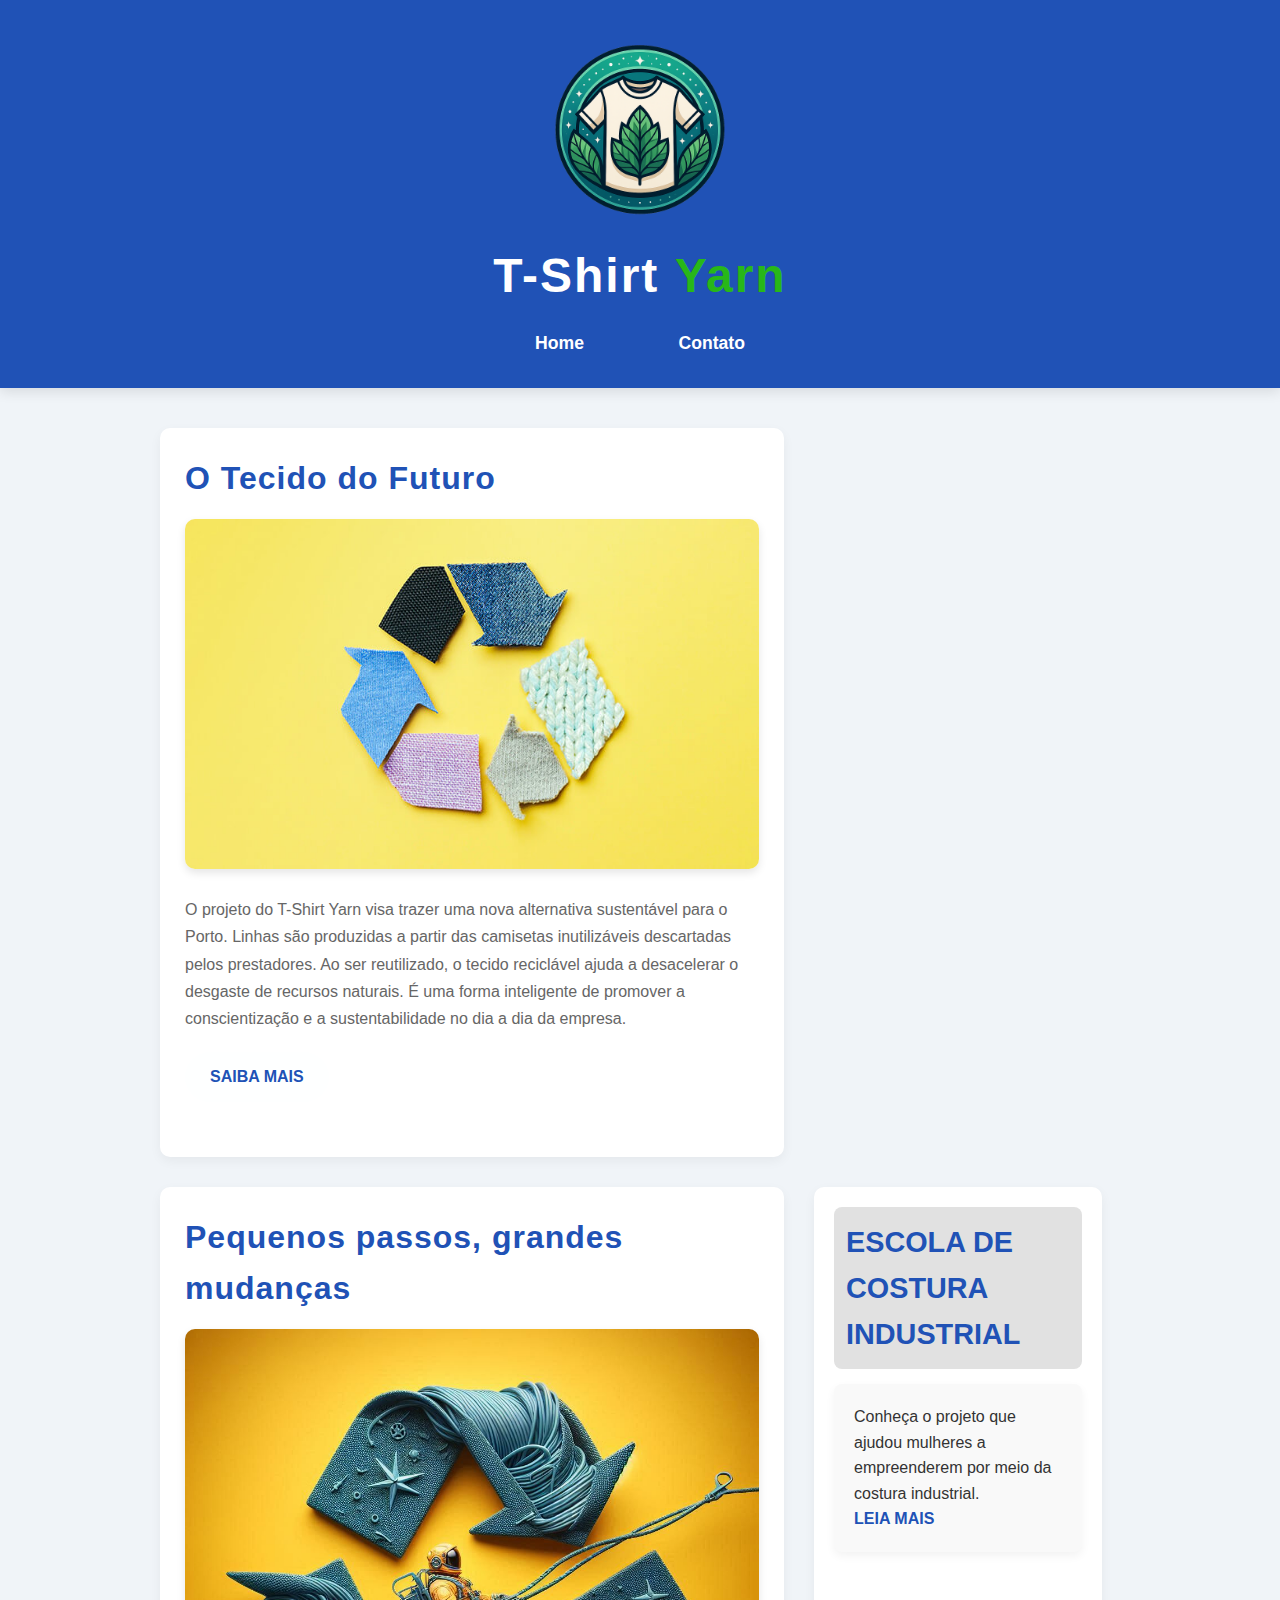
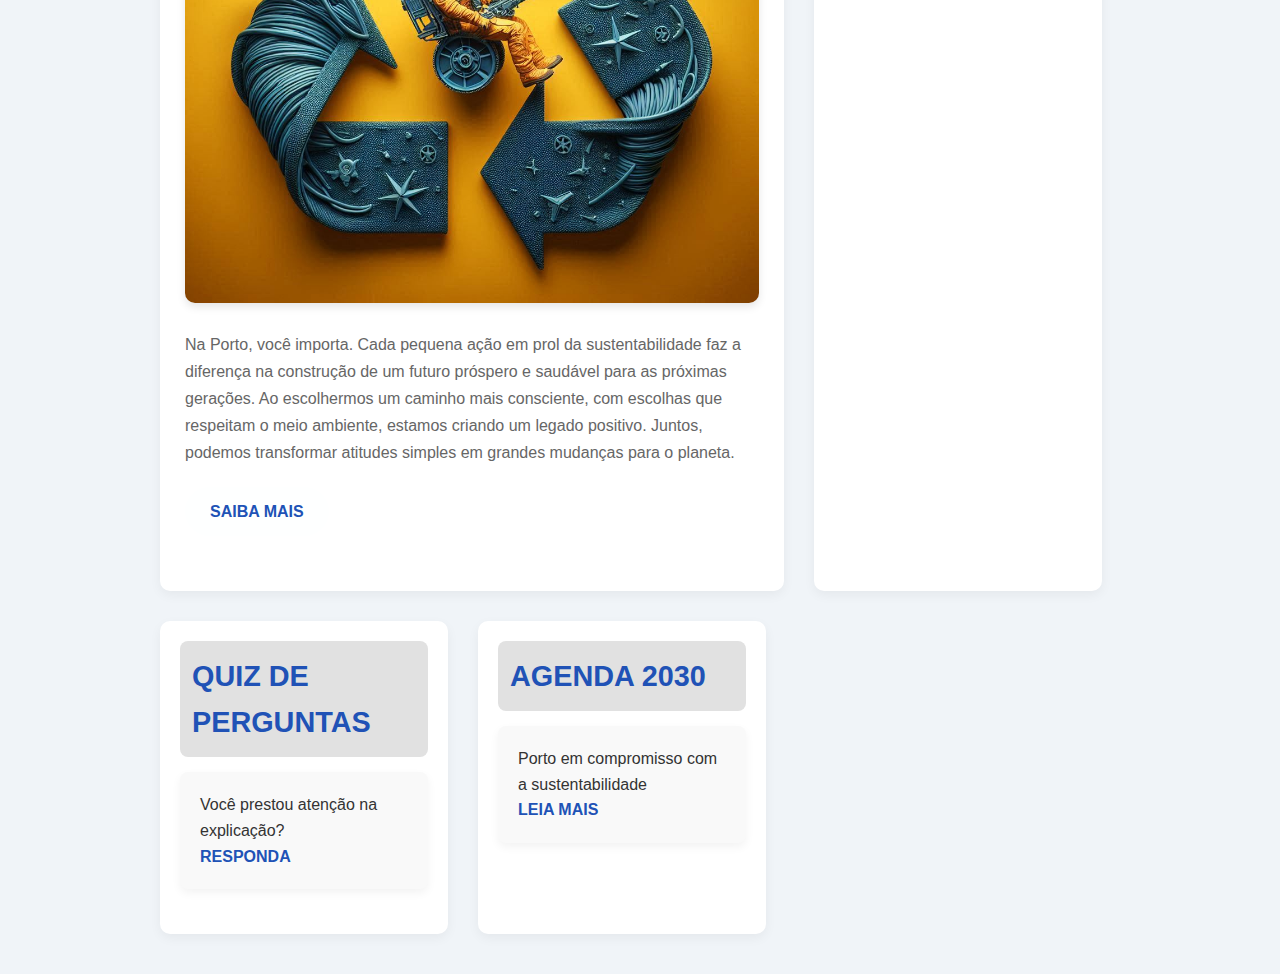
<file: index.html>
<!DOCTYPE html>
<html lang="en">
<head>
    <meta charset="UTF-8">
    <meta name="viewport" content="width=device-width, initial-scale=1.0">
    <title>Projeto T-Shirt Yarn</title>
    <link rel="stylesheet" type="text/css" href="style.css">
</head>
<body>
    <div id="area-cabeçalho">
        <div id="area-logo">
            <img src="imagens/logo-principal.png" width="200">
            <h1>T-Shirt <b class="branco">Yarn</b></h1>
        </div>
        <div id="area-menu">
            <a href="index.html">Home</a>
            <a href="contato.html">Contato</a>
        </div>
    </div>

    <div id="area-principal">
        <!-- Abertura Postagens -->
        <div id="area-postagens">
            <div class="postagens">
                <h2>O Tecido do Futuro</h2>
                <img src="imagens/reciclagem.jpg" alt="Imagem de reciclagem">
                <p>O projeto do T-Shirt Yarn visa trazer uma nova alternativa sustentável para o Porto. Linhas são produzidas a partir das camisetas inutilizáveis descartadas pelos prestadores. Ao ser reutilizado, o tecido reciclável ajuda a desacelerar o desgaste de recursos naturais. É uma forma inteligente de promover a conscientização e a sustentabilidade no dia a dia da empresa.
                </p>
                <a href="tshirtvisto.docx.html">Saiba Mais</a>
            </div>
        </div>
        <!-- Fechamento Postagens -->

        <!-- Abertura Postagens -->
        <div id="area-postagens">
            <div class="postagens">
                <h2> Pequenos passos, grandes mudanças</h2>
                <img src="imagens/futuro-reciclagem.jpeg" alt="Imagem de reciclagem">
                <p>Na Porto, você importa. Cada pequena ação em prol da sustentabilidade faz a diferença na construção de um futuro próspero e saudável para as próximas gerações. Ao escolhermos um caminho mais consciente, com escolhas que respeitam o meio ambiente, estamos criando um legado positivo. Juntos, podemos transformar atitudes simples em grandes mudanças para o planeta.</p>
                <a href="https://www.portoseguro.com.br/sustentabilidade">Saiba Mais</a>
            </div>
        </div>
        <!-- Fechamento Postagens -->

        <div id="area-lateral">
            <div class="conteudo-lateral">
                <h3>Escola de Costura Industrial</h3>
                <div class="postagem-lateral">
                    <p>Conheça o projeto que ajudou 
                        mulheres a empreenderem por 
                        meio da costura industrial.
                    </p>
                    <a href="https://www.institutoportoseguro.com.br/escola-de-costura-industrial">Leia mais</a>
                </div>
            </div>
        </div>

        <div id="area-lateral">
            <div class="conteudo-lateral">
                <h3>Quiz de perguntas</h3>
                <div class="postagem-lateral" style="border-bottom: none;">
                    <p>Você prestou atenção na explicação?</p>
                    <a href="https://forms.gle/AgYu34BD3CjVJZ2n7">Responda</a>
                </div>
            </div>
        </div>

        <div id="area-lateral">
            <div class="conteudo-lateral">
                <h3>Agenda 2030</h3>
                <div class="postagem-lateral">
                    <p>Porto em compromisso com a sustentabilidade</p>
                    <a href="https://blog.portoseguro.com.br/porto-assina-pacto-global-da-onu-de-desenvolvimento-sustentavel">Leia mais</a>
                </div>
            </div>
        </div>
    </div>
</body>
</html>
</file>
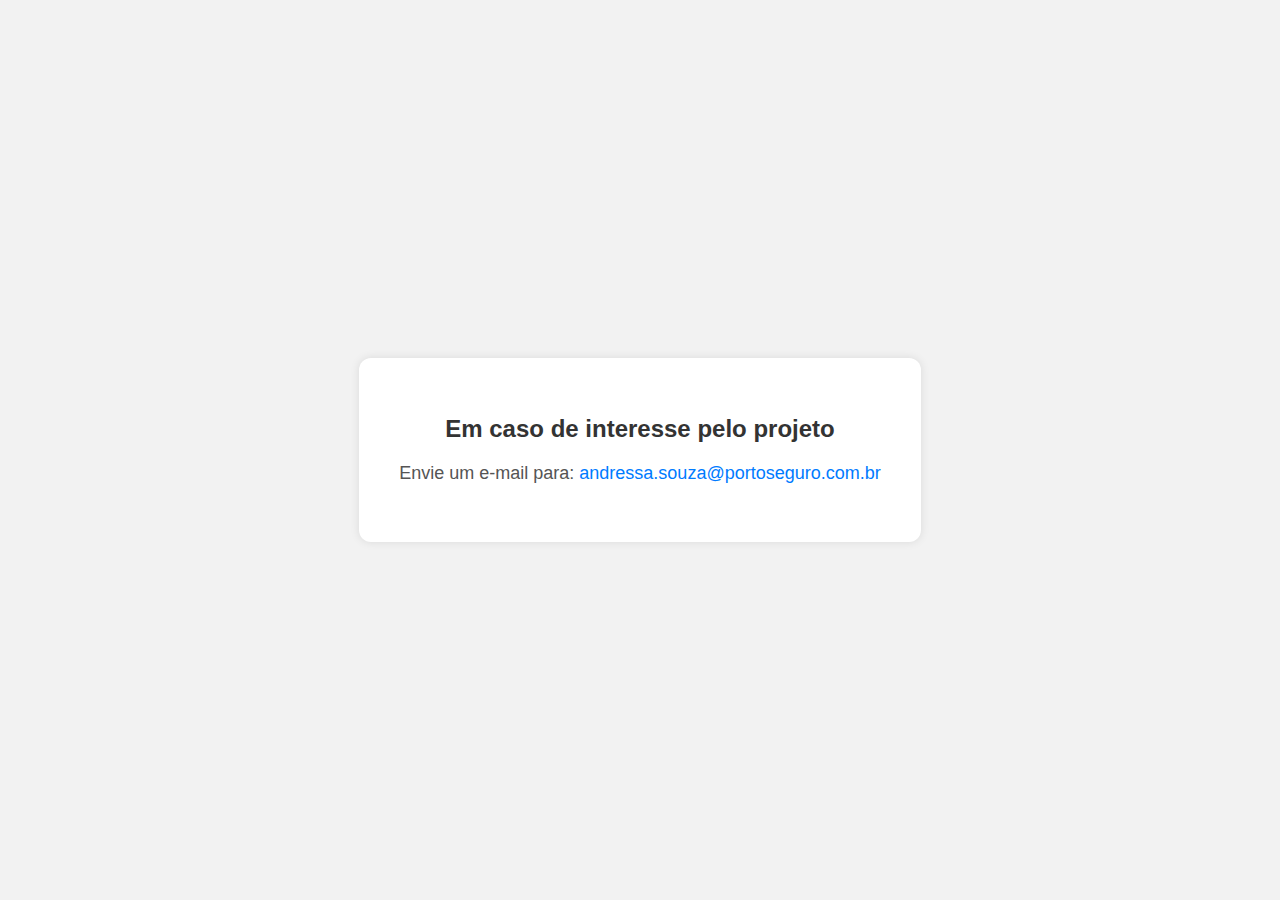
<file: contato.html>
<!DOCTYPE html>
<html lang="pt-BR">
<head>
  <meta charset="UTF-8">
  <title>Contato</title>
  <style>
    body {
      font-family: Arial, sans-serif;
      background-color: #f2f2f2;
      display: flex;
      justify-content: center;
      align-items: center;
      height: 100vh;
      margin: 0;
    }

    .contato-container {
      background-color: #fff;
      padding: 40px;
      border-radius: 12px;
      box-shadow: 0 0 10px rgba(0, 0, 0, 0.1);
      text-align: center;
    }

    .contato-container h1 {
      margin-bottom: 20px;
      font-size: 24px;
      color: #333;
    }

    .contato-container p {
      font-size: 18px;
      color: #555;
    }

    .email-link {
      color: #007BFF;
      text-decoration: none;
    }

    .email-link:hover {
      text-decoration: underline;
    }
  </style>
</head>
<body>
  <div class="contato-container">
    <h1>Em caso de interesse pelo projeto</h1>
    <p>Envie um e-mail para: <a class="email-link" href="andressa.souza@portoseguro.com.br">andressa.souza@portoseguro.com.br</a></p>
  </div>
</body>
</html>
</file>
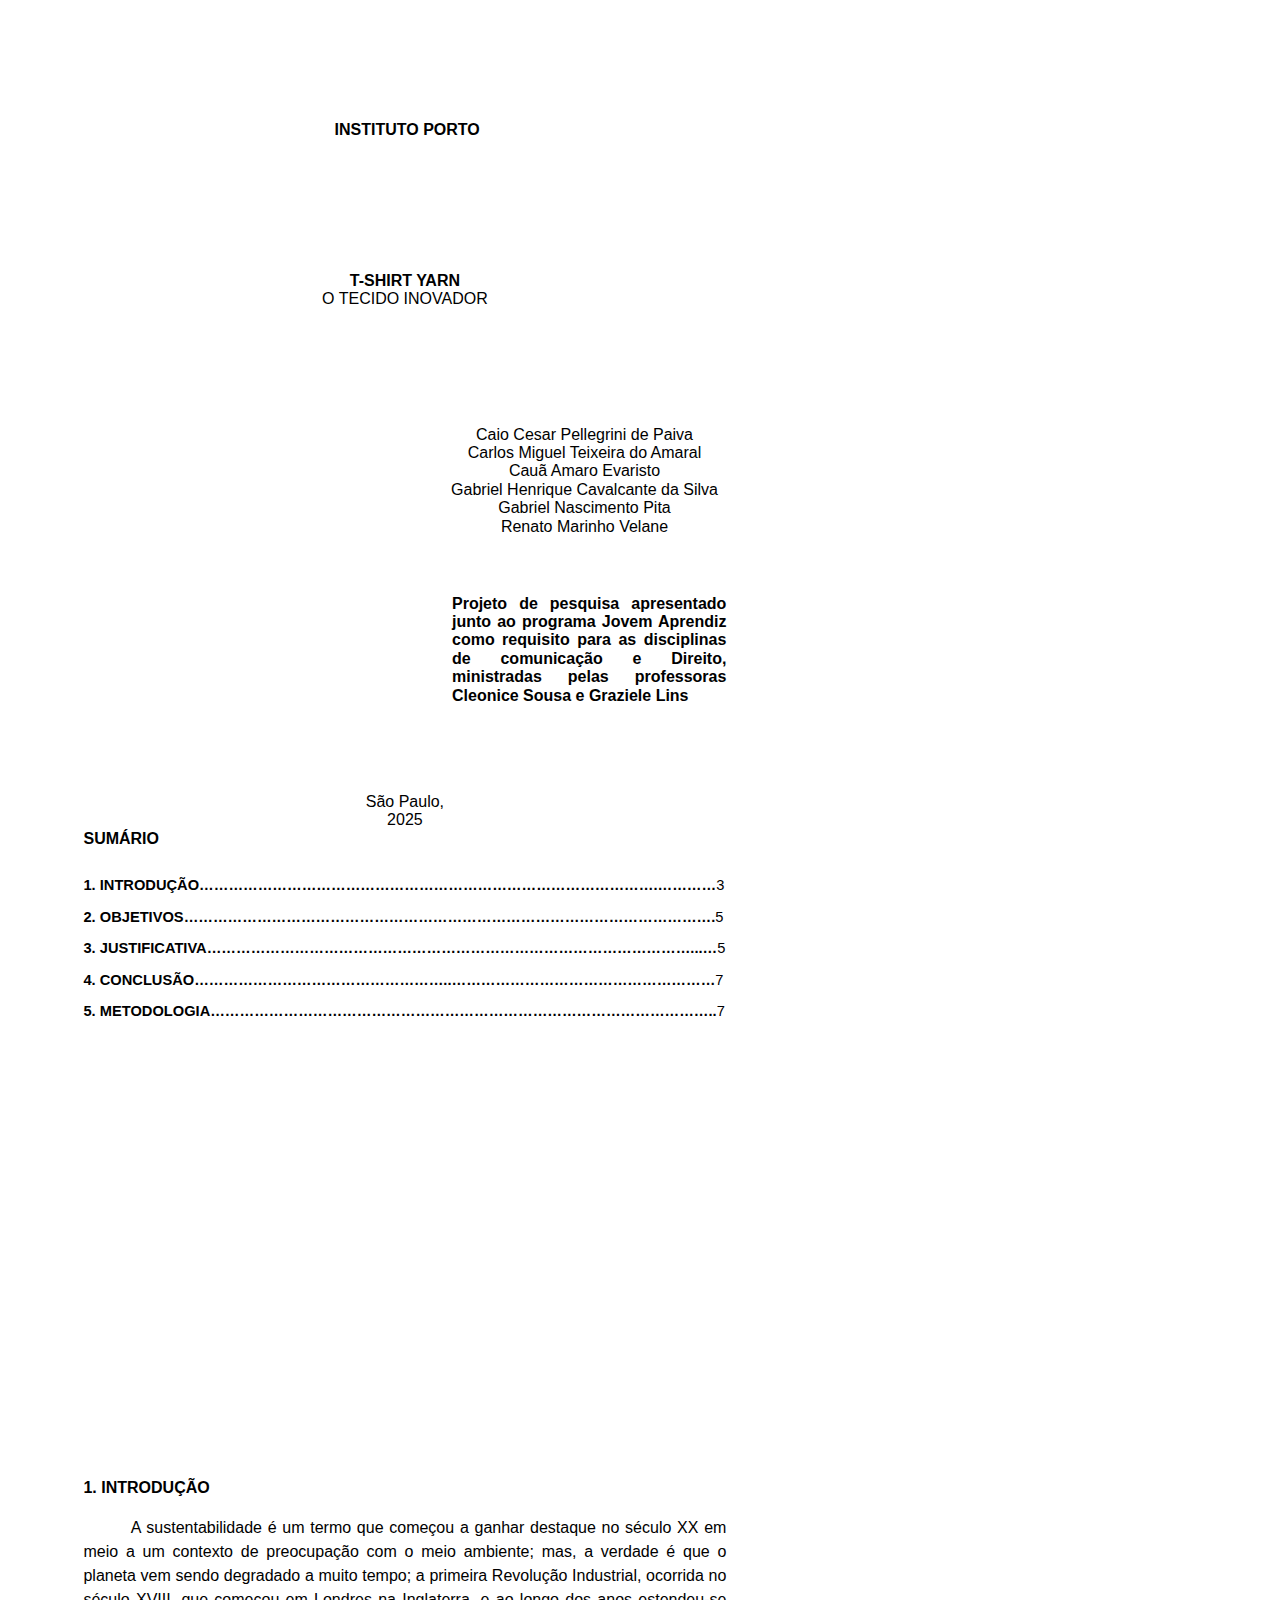
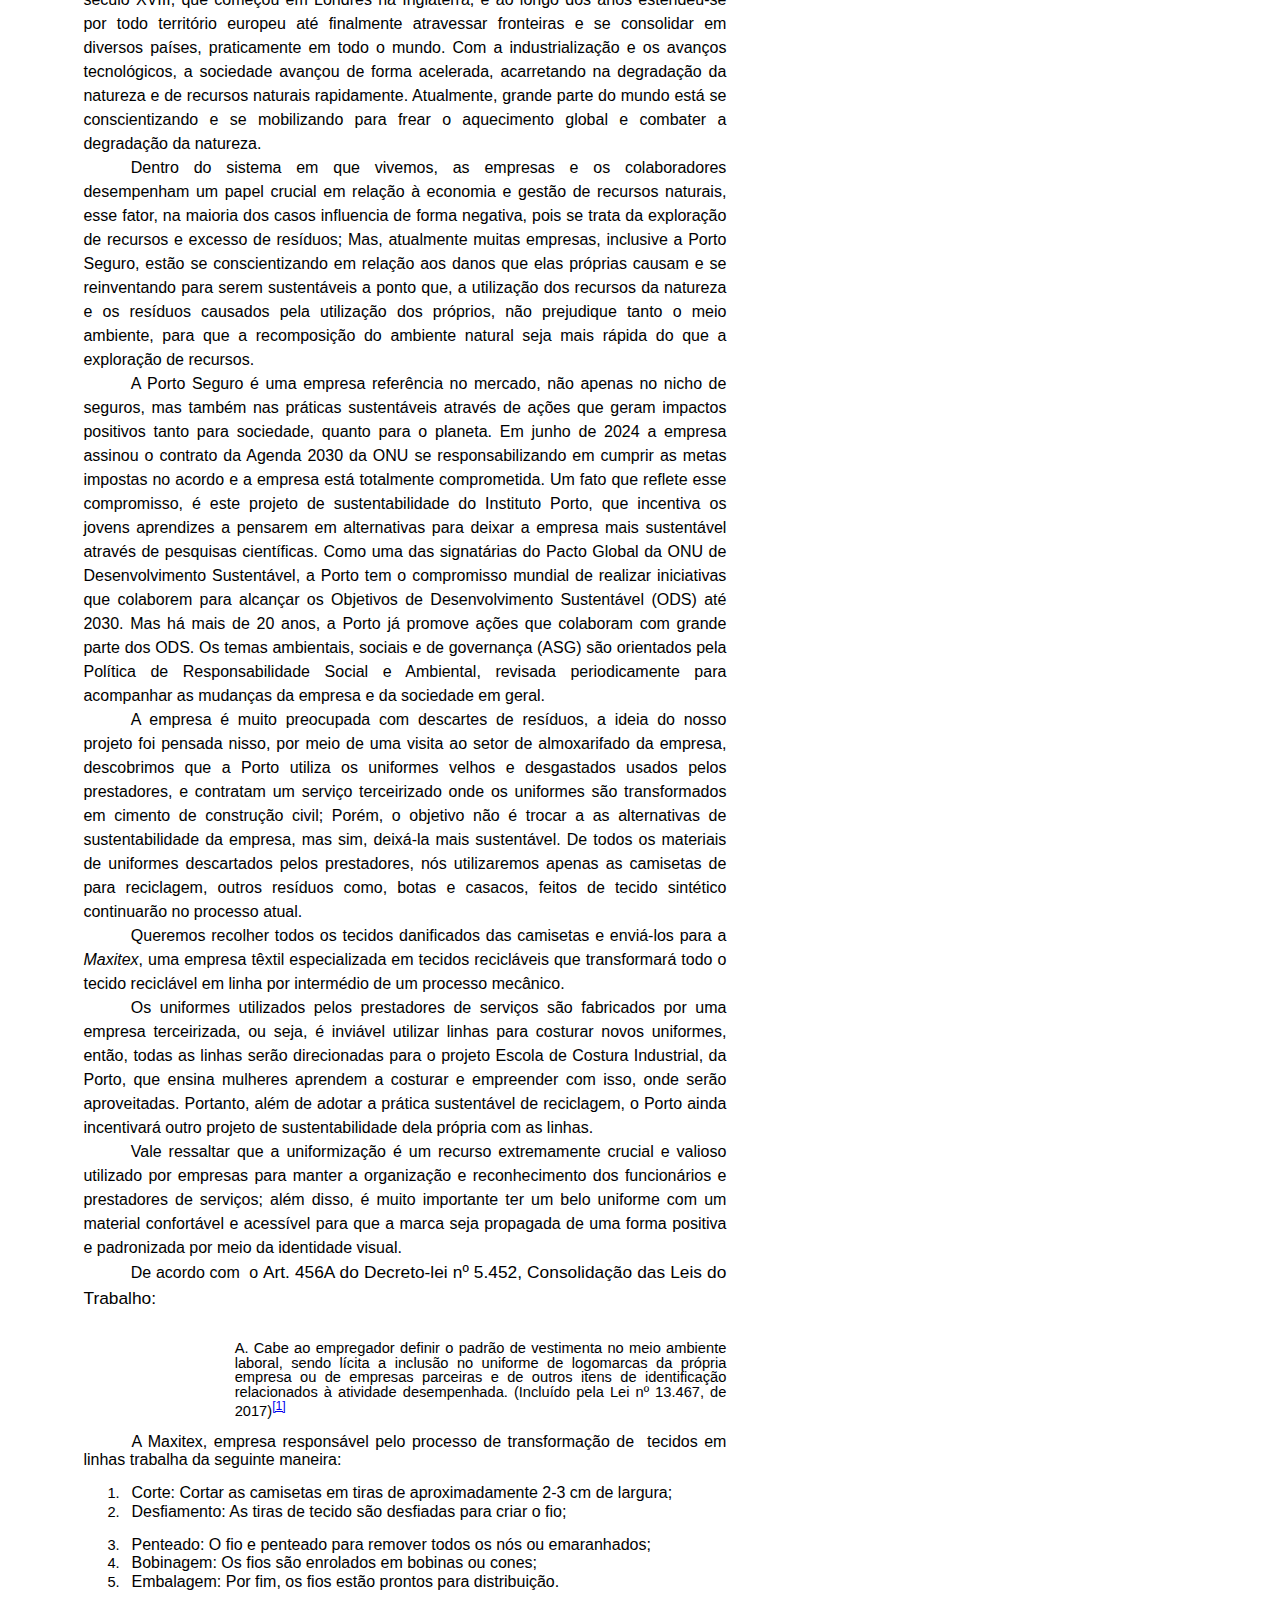
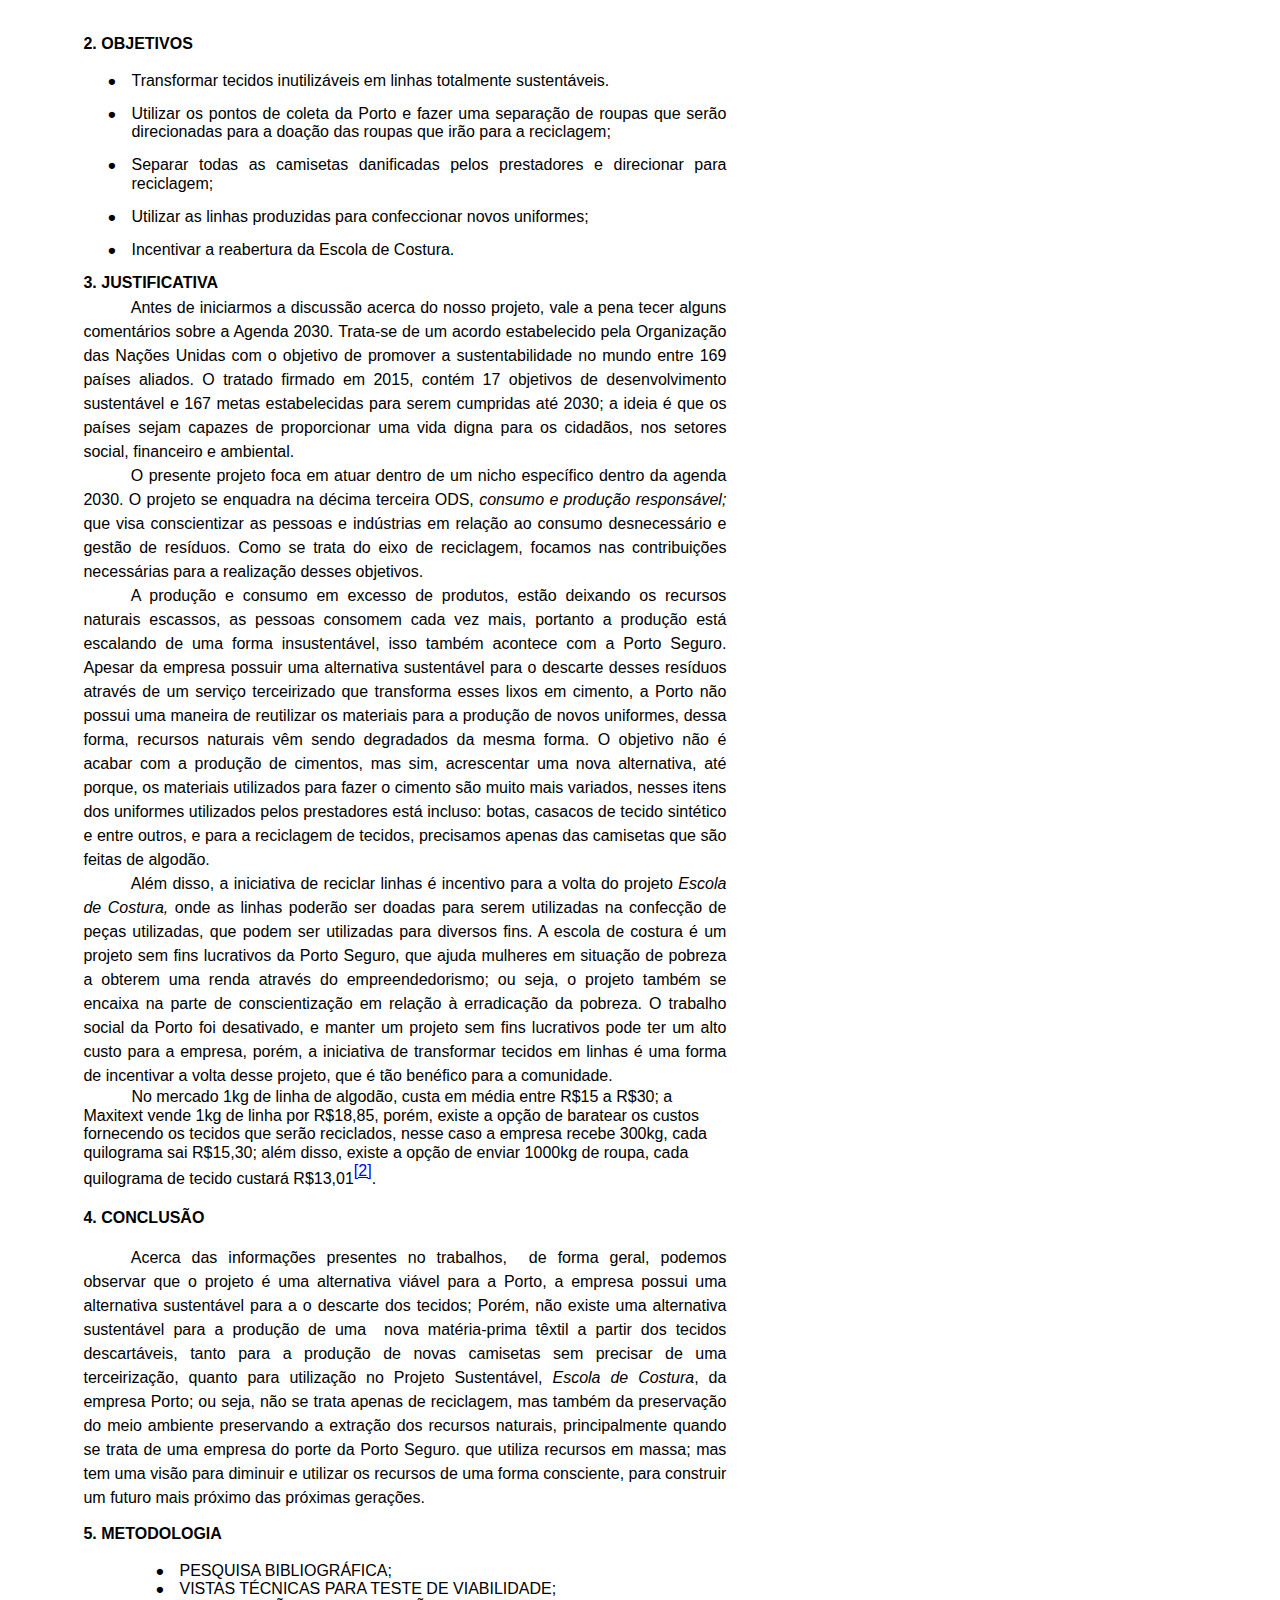
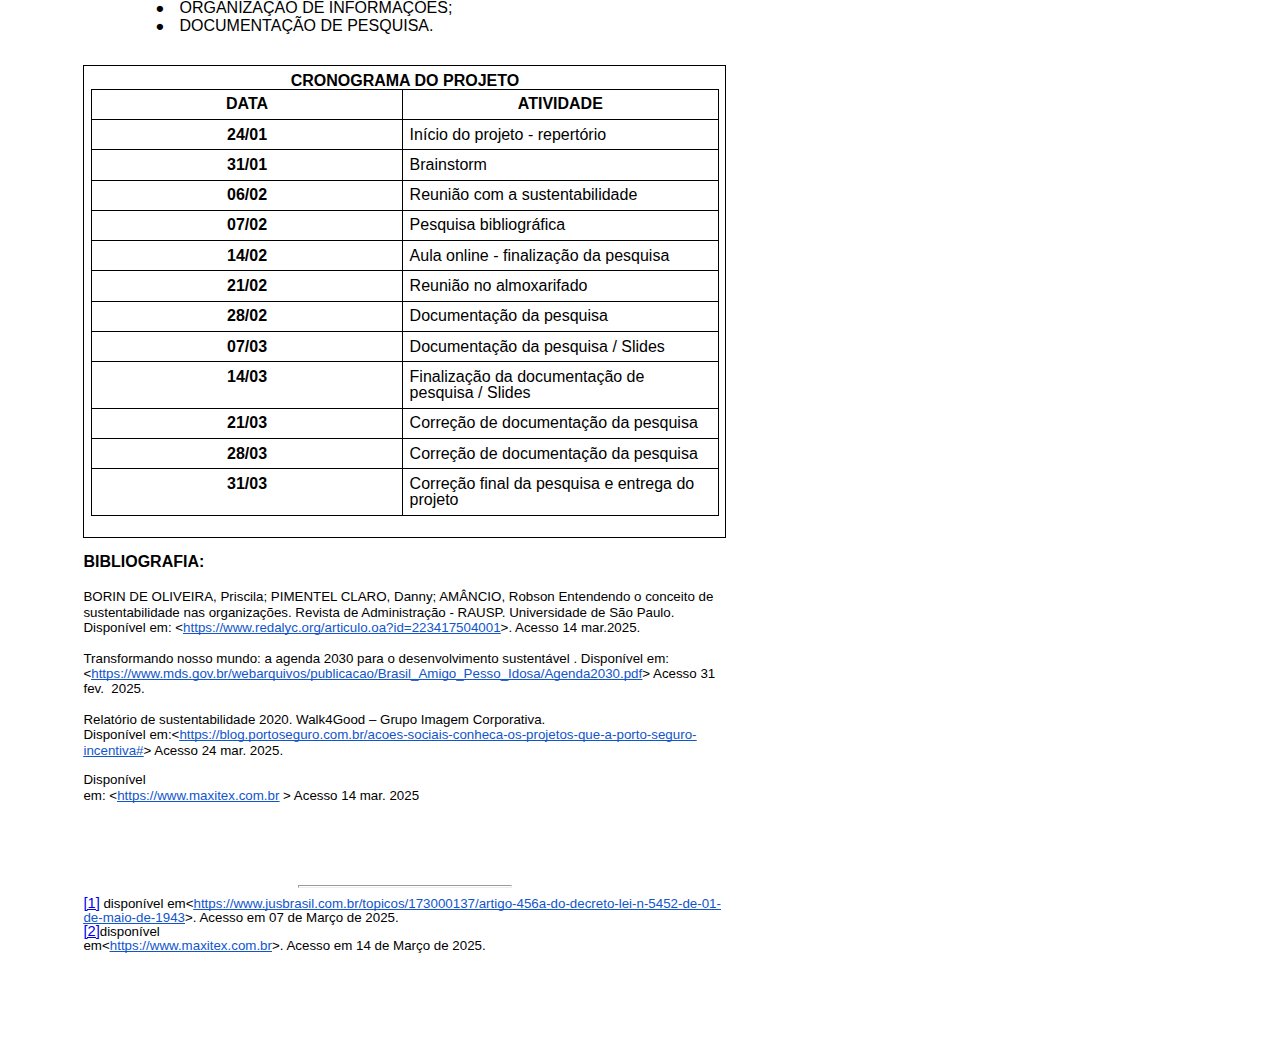
<file: tshirtvisto.docx.html>
<html><head><meta content="text/html; charset=UTF-8" http-equiv="content-type"><style type="text/css">.lst-kix_list_2-6>li:before{content:"" counter(lst-ctn-kix_list_2-6,decimal) ". "}.lst-kix_list_2-7>li:before{content:"" counter(lst-ctn-kix_list_2-7,lower-latin) ". "}.lst-kix_list_2-7>li{counter-increment:lst-ctn-kix_list_2-7}.lst-kix_list_2-1>li{counter-increment:lst-ctn-kix_list_2-1}ul.lst-kix_list_1-0{list-style-type:none}.lst-kix_list_2-4>li:before{content:"" counter(lst-ctn-kix_list_2-4,lower-latin) ". "}.lst-kix_list_2-5>li:before{content:"" counter(lst-ctn-kix_list_2-5,lower-roman) ". "}.lst-kix_list_2-8>li:before{content:"" counter(lst-ctn-kix_list_2-8,lower-roman) ". "}ol.lst-kix_list_2-6.start{counter-reset:lst-ctn-kix_list_2-6 0}.lst-kix_list_3-0>li:before{content:"\0025cf   "}.lst-kix_list_3-1>li:before{content:"\0025cb   "}.lst-kix_list_3-2>li:before{content:"\0025a0   "}ul.lst-kix_list_3-7{list-style-type:none}ul.lst-kix_list_3-8{list-style-type:none}ol.lst-kix_list_2-3.start{counter-reset:lst-ctn-kix_list_2-3 0}ul.lst-kix_list_1-3{list-style-type:none}ul.lst-kix_list_3-1{list-style-type:none}.lst-kix_list_3-5>li:before{content:"\0025a0   "}ul.lst-kix_list_1-4{list-style-type:none}ul.lst-kix_list_3-2{list-style-type:none}ul.lst-kix_list_1-1{list-style-type:none}.lst-kix_list_3-4>li:before{content:"\0025cb   "}ul.lst-kix_list_1-2{list-style-type:none}ul.lst-kix_list_3-0{list-style-type:none}ul.lst-kix_list_1-7{list-style-type:none}.lst-kix_list_3-3>li:before{content:"\0025cf   "}ul.lst-kix_list_3-5{list-style-type:none}ul.lst-kix_list_1-8{list-style-type:none}ul.lst-kix_list_3-6{list-style-type:none}ul.lst-kix_list_1-5{list-style-type:none}ul.lst-kix_list_3-3{list-style-type:none}ul.lst-kix_list_1-6{list-style-type:none}ul.lst-kix_list_3-4{list-style-type:none}ol.lst-kix_list_2-5.start{counter-reset:lst-ctn-kix_list_2-5 0}.lst-kix_list_3-8>li:before{content:"\0025a0   "}.lst-kix_list_2-0>li{counter-increment:lst-ctn-kix_list_2-0}.lst-kix_list_4-0>li:before{content:"\0025cf   "}.lst-kix_list_2-3>li{counter-increment:lst-ctn-kix_list_2-3}.lst-kix_list_2-6>li{counter-increment:lst-ctn-kix_list_2-6}.lst-kix_list_4-1>li:before{content:"\0025cb   "}.lst-kix_list_3-6>li:before{content:"\0025cf   "}.lst-kix_list_3-7>li:before{content:"\0025cb   "}.lst-kix_list_4-4>li:before{content:"\0025cb   "}ol.lst-kix_list_2-2.start{counter-reset:lst-ctn-kix_list_2-2 0}.lst-kix_list_4-3>li:before{content:"\0025cf   "}.lst-kix_list_4-5>li:before{content:"\0025a0   "}.lst-kix_list_4-2>li:before{content:"\0025a0   "}.lst-kix_list_4-6>li:before{content:"\0025cf   "}ol.lst-kix_list_2-2{list-style-type:none}ol.lst-kix_list_2-3{list-style-type:none}ol.lst-kix_list_2-4{list-style-type:none}ol.lst-kix_list_2-5{list-style-type:none}ol.lst-kix_list_2-0{list-style-type:none}.lst-kix_list_2-4>li{counter-increment:lst-ctn-kix_list_2-4}ol.lst-kix_list_2-1{list-style-type:none}.lst-kix_list_4-8>li:before{content:"\0025a0   "}.lst-kix_list_4-7>li:before{content:"\0025cb   "}ul.lst-kix_list_4-8{list-style-type:none}ul.lst-kix_list_4-6{list-style-type:none}ul.lst-kix_list_4-7{list-style-type:none}ol.lst-kix_list_2-8.start{counter-reset:lst-ctn-kix_list_2-8 0}ul.lst-kix_list_4-0{list-style-type:none}ul.lst-kix_list_4-1{list-style-type:none}.lst-kix_list_1-0>li:before{content:"\0025cf   "}ul.lst-kix_list_4-4{list-style-type:none}ol.lst-kix_list_2-6{list-style-type:none}ul.lst-kix_list_4-5{list-style-type:none}.lst-kix_list_1-1>li:before{content:"\0025cb   "}.lst-kix_list_1-2>li:before{content:"\0025a0   "}ol.lst-kix_list_2-0.start{counter-reset:lst-ctn-kix_list_2-0 0}ol.lst-kix_list_2-7{list-style-type:none}ul.lst-kix_list_4-2{list-style-type:none}ol.lst-kix_list_2-8{list-style-type:none}ul.lst-kix_list_4-3{list-style-type:none}.lst-kix_list_1-3>li:before{content:"\0025cf   "}.lst-kix_list_1-4>li:before{content:"\0025cb   "}.lst-kix_list_1-7>li:before{content:"\0025cb   "}ol.lst-kix_list_2-7.start{counter-reset:lst-ctn-kix_list_2-7 0}.lst-kix_list_1-5>li:before{content:"\0025a0   "}.lst-kix_list_1-6>li:before{content:"\0025cf   "}li.li-bullet-0:before{margin-left:-18pt;white-space:nowrap;display:inline-block;min-width:18pt}.lst-kix_list_2-0>li:before{content:"" counter(lst-ctn-kix_list_2-0,decimal) ". "}.lst-kix_list_2-1>li:before{content:"" counter(lst-ctn-kix_list_2-1,lower-latin) ". "}ol.lst-kix_list_2-1.start{counter-reset:lst-ctn-kix_list_2-1 0}.lst-kix_list_2-5>li{counter-increment:lst-ctn-kix_list_2-5}.lst-kix_list_2-8>li{counter-increment:lst-ctn-kix_list_2-8}.lst-kix_list_1-8>li:before{content:"\0025a0   "}.lst-kix_list_2-2>li:before{content:"" counter(lst-ctn-kix_list_2-2,lower-roman) ". "}.lst-kix_list_2-3>li:before{content:"" counter(lst-ctn-kix_list_2-3,decimal) ". "}.lst-kix_list_2-2>li{counter-increment:lst-ctn-kix_list_2-2}ol.lst-kix_list_2-4.start{counter-reset:lst-ctn-kix_list_2-4 0}ol{margin:0;padding:0}table td,table th{padding:0}.c8{border-right-style:solid;padding:5pt 5pt 5pt 5pt;border-bottom-color:#000000;border-top-width:1pt;border-right-width:1pt;border-left-color:#000000;vertical-align:top;border-right-color:#000000;border-left-width:1pt;border-top-style:solid;border-left-style:solid;border-bottom-width:1pt;width:236.1pt;border-top-color:#000000;border-bottom-style:solid}.c6{border-right-style:solid;padding:5pt 5pt 5pt 5pt;border-bottom-color:#000000;border-top-width:1pt;border-right-width:1pt;border-left-color:#000000;vertical-align:top;border-right-color:#000000;border-left-width:1pt;border-top-style:solid;border-left-style:solid;border-bottom-width:1pt;width:482.1pt;border-top-color:#000000;border-bottom-style:solid}.c11{padding-top:0pt;text-indent:99.2pt;padding-bottom:0pt;line-height:1.1500000000000001;orphans:2;widows:2;text-align:center;height:11pt}.c26{padding-top:0pt;padding-bottom:0pt;line-height:1.1500000000000001;orphans:2;widows:2;text-align:justify;height:11pt}.c1{color:#000000;font-weight:700;text-decoration:none;vertical-align:baseline;font-size:12pt;font-family:"Arial";font-style:normal}.c17{color:#000000;font-weight:400;text-decoration:none;vertical-align:baseline;font-size:11pt;font-family:"Arial";font-style:normal}.c7{padding-top:0pt;text-indent:35.5pt;padding-bottom:0pt;line-height:1.5;orphans:2;widows:2;text-align:justify}.c0{color:#000000;font-weight:400;text-decoration:none;vertical-align:baseline;font-size:12pt;font-family:"Arial";font-style:normal}.c24{padding-top:0pt;text-indent:36pt;padding-bottom:0pt;line-height:1.1500000000000001;orphans:2;widows:2;text-align:justify}.c3{padding-top:0pt;padding-bottom:0pt;line-height:1.1500000000000001;orphans:2;widows:2;text-align:left;height:11pt}.c27{padding-top:0pt;padding-bottom:0pt;line-height:1.0;orphans:2;widows:2;text-align:right;height:11pt}.c19{padding-top:0pt;padding-left:0pt;padding-bottom:0pt;line-height:1.1500000000000001;orphans:2;widows:2;text-align:justify}.c28{padding-top:0pt;text-indent:35.4pt;padding-bottom:0pt;line-height:1.5;orphans:2;widows:2;text-align:justify}.c12{color:#000000;font-weight:700;text-decoration:none;vertical-align:baseline;font-size:23pt;font-family:"Arial";font-style:normal}.c18{color:#000000;font-weight:400;text-decoration:none;vertical-align:baseline;font-family:"Arial";font-style:normal}.c32{padding-top:0pt;padding-bottom:0pt;line-height:1.1500000000000001;orphans:2;widows:2;text-align:center}.c42{padding-top:0pt;text-indent:36pt;padding-bottom:16pt;line-height:1.5;page-break-after:avoid;text-align:justify}.c16{padding-top:0pt;padding-bottom:0pt;line-height:1.1500000000000001;orphans:2;widows:2;text-align:left}.c23{color:#000000;text-decoration:none;vertical-align:baseline;font-size:11pt;font-family:"Arial";font-style:normal}.c37{padding-top:0pt;padding-bottom:3pt;line-height:1.1500000000000001;page-break-after:avoid;text-align:left}.c45{padding-top:0pt;padding-bottom:3pt;line-height:1.1500000000000001;page-break-after:avoid;text-align:justify}.c44{margin-left:276.4pt;padding-top:0pt;padding-bottom:0pt;line-height:1.1500000000000001;text-align:justify}.c49{margin-left:113.4pt;padding-top:0pt;padding-bottom:0pt;line-height:1.0;text-align:justify}.c47{border-spacing:0;border-collapse:collapse;margin-right:auto}.c2{padding-top:0pt;padding-bottom:0pt;line-height:1.0;text-align:center}.c15{margin-left:auto;border-spacing:0;border-collapse:collapse;margin-right:auto}.c10{text-decoration-skip-ink:none;-webkit-text-decoration-skip:none;color:#1155cc;text-decoration:underline}.c14{padding-top:0pt;padding-bottom:0pt;line-height:1.0;text-align:left}.c25{text-indent:35.5pt;orphans:2;widows:2;height:11pt}.c46{background-color:#ffffff;max-width:482.2pt;padding:85pt 56.6pt 56.6pt 56.6pt}.c41{width:33%;height:1px}.c29{margin-left:72pt;padding-left:0pt}.c22{color:inherit;text-decoration:inherit}.c34{orphans:2;widows:2}.c36{padding:0;margin:0}.c9{height:0pt}.c33{font-style:italic}.c43{background-color:#ffff00}.c48{margin-left:113.3pt}.c21{font-size:13pt}.c40{text-indent:-14.2pt}.c20{font-weight:700}.c35{margin-left:269.4pt}.c13{font-size:12pt}.c38{height:11pt}.c5{margin-left:36pt}.c39{text-indent:35.4pt}.c30{color:#000000}.c31{vertical-align:super}.c4{font-size:10pt}.title{padding-top:0pt;color:#000000;font-size:26pt;padding-bottom:3pt;font-family:"Arial";line-height:1.1500000000000001;page-break-after:avoid;orphans:2;widows:2;text-align:left}.subtitle{padding-top:0pt;color:#666666;font-size:15pt;padding-bottom:16pt;font-family:"Arial";line-height:1.1500000000000001;page-break-after:avoid;orphans:2;widows:2;text-align:left}li{color:#000000;font-size:11pt;font-family:"Arial"}p{margin:0;color:#000000;font-size:11pt;font-family:"Arial"}h1{padding-top:20pt;color:#000000;font-size:20pt;padding-bottom:6pt;font-family:"Arial";line-height:1.1500000000000001;page-break-after:avoid;orphans:2;widows:2;text-align:left}h2{padding-top:18pt;color:#000000;font-size:16pt;padding-bottom:6pt;font-family:"Arial";line-height:1.1500000000000001;page-break-after:avoid;orphans:2;widows:2;text-align:left}h3{padding-top:16pt;color:#434343;font-size:14pt;padding-bottom:4pt;font-family:"Arial";line-height:1.1500000000000001;page-break-after:avoid;orphans:2;widows:2;text-align:left}h4{padding-top:14pt;color:#666666;font-size:12pt;padding-bottom:4pt;font-family:"Arial";line-height:1.1500000000000001;page-break-after:avoid;orphans:2;widows:2;text-align:left}h5{padding-top:12pt;color:#666666;font-size:11pt;padding-bottom:4pt;font-family:"Arial";line-height:1.1500000000000001;page-break-after:avoid;orphans:2;widows:2;text-align:left}h6{padding-top:12pt;color:#666666;font-size:11pt;padding-bottom:4pt;font-family:"Arial";line-height:1.1500000000000001;page-break-after:avoid;font-style:italic;orphans:2;widows:2;text-align:left}</style></head><body class="c46 doc-content"><p class="c32"><span class="c1">&nbsp;INSTITUTO PORTO</span></p><p class="c11"><span class="c1"></span></p><p class="c11"><span class="c0"></span></p><p class="c11"><span class="c0"></span></p><p class="c11"><span class="c0"></span></p><p class="c11"><span class="c0"></span></p><p class="c11"><span class="c0"></span></p><p class="c11"><span class="c0"></span></p><p class="c11"><span class="c0"></span></p><p class="c11"><span class="c0"></span></p><p class="c32"><span class="c20 c13">T-SHIRT YARN<br></span><span class="c0">O TECIDO INOVADOR</span></p><p class="c11"><span class="c0"></span></p><p class="c11"><span class="c0"></span></p><p class="c11"><span class="c0"></span></p><p class="c11"><span class="c0"></span></p><p class="c11"><span class="c0"></span></p><p class="c11"><span class="c0"></span></p><p class="c11"><span class="c0"></span></p><p class="c11"><span class="c0"></span></p><p class="c32 c35"><span class="c0">Caio Cesar Pellegrini de Paiva</span></p><p class="c32 c35"><span class="c0">Carlos Miguel Teixeira do Amaral<br>Cau&atilde; Amaro Evaristo</span></p><p class="c32 c35"><span class="c0">Gabriel Henrique Cavalcante da Silva<br>Gabriel Nascimento Pita<br>Renato Marinho Velane</span></p><p class="c11"><span class="c1"></span></p><p class="c11"><span class="c1"></span></p><p class="c11"><span class="c1"></span></p><p class="c11"><span class="c1"></span></p><p class="c34 c44"><span class="c1">Projeto de pesquisa apresentado junto ao programa Jovem Aprendiz como requisito para as disciplinas de comunica&ccedil;&atilde;o e Direito, ministradas pelas professoras Cleonice Sousa e Graziele Lins</span></p><p class="c11"><span class="c1"></span></p><p class="c11"><span class="c1"></span></p><p class="c11"><span class="c1"></span></p><p class="c11"><span class="c1"></span></p><p class="c11"><span class="c0"></span></p><p class="c11"><span class="c0"></span></p><p class="c32"><span class="c0">S&atilde;o Paulo,<br>2025</span></p><p class="c16"><span class="c1">SUM&Aacute;RIO</span></p><p class="c3"><span class="c1"></span></p><p class="c3"><span class="c1"></span></p><p class="c16"><span class="c20">1. INTRODU&Ccedil;&Atilde;O&hellip;&hellip;&hellip;&hellip;&hellip;&hellip;&hellip;&hellip;&hellip;&hellip;&hellip;&hellip;&hellip;&hellip;&hellip;&hellip;&hellip;&hellip;&hellip;&hellip;&hellip;&hellip;&hellip;&hellip;&hellip;&hellip;&hellip;&hellip;&hellip;&hellip;&hellip;.&hellip;&hellip;&hellip;&hellip;</span><span class="c17">3</span></p><p class="c3"><span class="c23 c20"></span></p><p class="c16"><span class="c20">2. OBJETIVOS&hellip;&hellip;&hellip;&hellip;&hellip;&hellip;&hellip;&hellip;&hellip;&hellip;&hellip;&hellip;&hellip;&hellip;&hellip;&hellip;&hellip;&hellip;&hellip;&hellip;&hellip;&hellip;&hellip;&hellip;&hellip;&hellip;&hellip;&hellip;&hellip;&hellip;&hellip;&hellip;&hellip;&hellip;&hellip;&hellip;.</span><span class="c17">5</span></p><p class="c3"><span class="c20 c23"></span></p><p class="c16"><span class="c20">3. JUSTIFICATIVA&hellip;&hellip;&hellip;&hellip;&hellip;&hellip;&hellip;&hellip;&hellip;&hellip;&hellip;&hellip;&hellip;&hellip;&hellip;&hellip;&hellip;&hellip;&hellip;&hellip;&hellip;&hellip;&hellip;&hellip;&hellip;&hellip;&hellip;&hellip;&hellip;&hellip;&hellip;&hellip;&hellip;...&hellip;</span><span class="c17">5</span></p><p class="c3"><span class="c23 c20"></span></p><p class="c16"><span class="c20">4. CONCLUS&Atilde;O&hellip;&hellip;&hellip;&hellip;&hellip;&hellip;&hellip;&hellip;&hellip;&hellip;&hellip;&hellip;&hellip;&hellip;&hellip;&hellip;&hellip;..&hellip;&hellip;&hellip;&hellip;&hellip;&hellip;&hellip;&hellip;&hellip;&hellip;&hellip;&hellip;&hellip;&hellip;&hellip;&hellip;&hellip;&hellip;</span><span class="c17">7</span></p><p class="c3"><span class="c23 c20"></span></p><p class="c16"><span class="c20">5. METODOLOGIA&hellip;&hellip;&hellip;&hellip;&hellip;&hellip;&hellip;&hellip;&hellip;&hellip;&hellip;&hellip;&hellip;&hellip;&hellip;&hellip;&hellip;&hellip;&hellip;&hellip;&hellip;&hellip;&hellip;&hellip;&hellip;&hellip;&hellip;&hellip;&hellip;&hellip;&hellip;&hellip;&hellip;&hellip;..</span><span class="c17">7</span></p><p class="c3"><span class="c1"></span></p><p class="c3"><span class="c1"></span></p><p class="c3"><span class="c1"></span></p><p class="c3"><span class="c1"></span></p><p class="c3"><span class="c1"></span></p><p class="c3"><span class="c1"></span></p><p class="c3"><span class="c1"></span></p><p class="c3"><span class="c1"></span></p><p class="c3"><span class="c1"></span></p><p class="c3"><span class="c1"></span></p><p class="c3"><span class="c1"></span></p><p class="c3"><span class="c1"></span></p><p class="c3"><span class="c1"></span></p><p class="c3"><span class="c1"></span></p><p class="c3"><span class="c1"></span></p><p class="c3"><span class="c1"></span></p><p class="c3"><span class="c1"></span></p><p class="c3"><span class="c1"></span></p><p class="c3"><span class="c1"></span></p><p class="c3"><span class="c1"></span></p><p class="c3"><span class="c1"></span></p><p class="c3"><span class="c1"></span></p><p class="c3"><span class="c1"></span></p><p class="c3"><span class="c1"></span></p><p class="c3"><span class="c1"></span></p><p class="c3"><span class="c1"></span></p><p class="c3"><span class="c1"></span></p><p class="c3"><span class="c1"></span></p><p class="c3"><span class="c1"></span></p><p class="c37 c34 c38 title" id="h.t2bt6sm7dwv7"><span class="c1"></span></p><p class="c3"><span class="c17"></span></p><p class="c37 c34 title" id="h.xe3xw79e98qy"><span class="c1">1. INTRODU&Ccedil;&Atilde;O</span></p><p class="c3 c39"><span class="c0"></span></p><p class="c7"><span class="c0">A sustentabilidade &eacute; um termo que come&ccedil;ou a ganhar destaque no s&eacute;culo XX em meio a um contexto de preocupa&ccedil;&atilde;o com o meio ambiente; mas, a verdade &eacute; que o planeta vem sendo degradado a muito tempo; a primeira Revolu&ccedil;&atilde;o Industrial, ocorrida no s&eacute;culo XVIII, que come&ccedil;ou em Londres na Inglaterra, e ao longo dos anos estendeu-se por todo territ&oacute;rio europeu at&eacute; finalmente atravessar fronteiras e se consolidar em diversos pa&iacute;ses, praticamente em todo o mundo. Com a industrializa&ccedil;&atilde;o e os avan&ccedil;os tecnol&oacute;gicos, a sociedade avan&ccedil;ou de forma acelerada, acarretando na degrada&ccedil;&atilde;o da natureza e de recursos naturais rapidamente. Atualmente, grande parte do mundo est&aacute; se conscientizando e se mobilizando para frear o aquecimento global e combater a degrada&ccedil;&atilde;o da natureza.</span></p><p class="c7"><span class="c0">Dentro do sistema em que vivemos, as empresas e os colaboradores desempenham um papel crucial em rela&ccedil;&atilde;o &agrave; economia e gest&atilde;o de recursos naturais, esse fator, na maioria dos casos influencia de forma negativa, pois se trata da explora&ccedil;&atilde;o de recursos e excesso de res&iacute;duos; Mas, atualmente muitas empresas, inclusive a Porto Seguro, est&atilde;o se conscientizando em rela&ccedil;&atilde;o aos danos que elas pr&oacute;prias causam e se reinventando para serem sustent&aacute;veis a ponto que, a utiliza&ccedil;&atilde;o dos recursos da natureza e os res&iacute;duos causados pela utiliza&ccedil;&atilde;o dos pr&oacute;prios, n&atilde;o prejudique tanto o meio ambiente, para que a recomposi&ccedil;&atilde;o do ambiente natural seja mais r&aacute;pida do que a explora&ccedil;&atilde;o de recursos.</span></p><p class="c7"><span class="c0">A Porto Seguro &eacute; uma empresa refer&ecirc;ncia no mercado, n&atilde;o apenas no nicho de seguros, mas tamb&eacute;m nas pr&aacute;ticas sustent&aacute;veis atrav&eacute;s de a&ccedil;&otilde;es que geram impactos positivos tanto para sociedade, quanto para o planeta. Em junho de 2024 a empresa assinou o contrato da Agenda 2030 da ONU se responsabilizando em cumprir as metas impostas no acordo e a empresa est&aacute; totalmente comprometida. Um fato que reflete esse compromisso, &eacute; este projeto de sustentabilidade do Instituto Porto, que incentiva os jovens aprendizes a pensarem em alternativas para deixar a empresa mais sustent&aacute;vel atrav&eacute;s de pesquisas cient&iacute;ficas. Como uma das signat&aacute;rias do Pacto Global da ONU de Desenvolvimento Sustent&aacute;vel, a Porto tem o compromisso mundial de realizar iniciativas que colaborem para alcan&ccedil;ar os Objetivos de Desenvolvimento Sustent&aacute;vel (ODS) at&eacute; 2030. Mas h&aacute; mais de 20 anos, a Porto j&aacute; promove a&ccedil;&otilde;es que colaboram com grande parte dos ODS. Os temas ambientais, sociais e de governan&ccedil;a (ASG) s&atilde;o orientados pela Pol&iacute;tica de Responsabilidade Social e Ambiental, revisada periodicamente para acompanhar as mudan&ccedil;as da empresa e da sociedade em geral. </span></p><p class="c7"><span class="c0">A empresa &eacute; muito preocupada com descartes de res&iacute;duos, a ideia do nosso projeto foi pensada nisso, por meio de uma visita ao setor de almoxarifado da empresa, descobrimos que a Porto utiliza os uniformes velhos e desgastados usados pelos prestadores, e contratam um servi&ccedil;o terceirizado onde os uniformes s&atilde;o transformados em cimento de constru&ccedil;&atilde;o civil; Por&eacute;m, o objetivo n&atilde;o &eacute; trocar a as alternativas de sustentabilidade da empresa, mas sim, deix&aacute;-la mais sustent&aacute;vel. De todos os materiais de uniformes descartados pelos prestadores, n&oacute;s utilizaremos apenas as camisetas de para reciclagem, outros res&iacute;duos como, botas e casacos, feitos de tecido sint&eacute;tico continuar&atilde;o no processo atual. </span></p><p class="c7"><span class="c13">Queremos recolher todos os tecidos danificados das camisetas e envi&aacute;-los para a </span><span class="c33 c13">Maxitex</span><span class="c0">, uma empresa t&ecirc;xtil especializada em tecidos recicl&aacute;veis que transformar&aacute; todo o tecido recicl&aacute;vel em linha por interm&eacute;dio de um processo mec&acirc;nico.</span></p><p class="c7"><span class="c0">Os uniformes utilizados pelos prestadores de servi&ccedil;os s&atilde;o fabricados por uma empresa terceirizada, ou seja, &eacute; invi&aacute;vel utilizar linhas para costurar novos uniformes, ent&atilde;o, todas as linhas ser&atilde;o direcionadas para o projeto Escola de Costura Industrial, da Porto, que ensina mulheres aprendem a costurar e empreender com isso, onde ser&atilde;o aproveitadas. Portanto, al&eacute;m de adotar a pr&aacute;tica sustent&aacute;vel de reciclagem, o Porto ainda incentivar&aacute; outro projeto de sustentabilidade dela pr&oacute;pria com as linhas.</span></p><p class="c7"><span class="c0">Vale ressaltar que a uniformiza&ccedil;&atilde;o &eacute; um recurso extremamente crucial e valioso utilizado por empresas para manter a organiza&ccedil;&atilde;o e reconhecimento dos funcion&aacute;rios e prestadores de servi&ccedil;os; al&eacute;m disso, &eacute; muito importante ter um belo uniforme com um material confort&aacute;vel e acess&iacute;vel para que a marca seja propagada de uma forma positiva e padronizada por meio da identidade visual.</span></p><p class="c7"><span class="c13">De acordo com &nbsp;o </span><span class="c18 c21">Art. 456A do Decreto-lei n&ordm; 5.452, Consolida&ccedil;&atilde;o das Leis do Trabalho: </span></p><p class="c3 c40"><span class="c12"></span></p><p class="c3 c40"><span class="c1"></span></p><p class="c34 c49"><span>A. Cabe ao empregador definir o padr&atilde;o de vestimenta no meio ambiente laboral, sendo l&iacute;cita a inclus&atilde;o no uniforme de logomarcas da pr&oacute;pria empresa ou de empresas parceiras e de outros itens de identifica&ccedil;&atilde;o relacionados &agrave; atividade desempenhada. (Inclu&iacute;do pela Lei n&ordm; 13.467, de 2017)</span><sup class="c31"><a href="#ftnt1" id="ftnt_ref1">[1]</a></sup></p><p class="c26 c48"><span class="c0"></span></p><p class="c24"><span class="c0">A Maxitex, empresa respons&aacute;vel pelo processo de transforma&ccedil;&atilde;o de &nbsp;tecidos em linhas trabalha da seguinte maneira:</span></p><p class="c26 c5"><span class="c0"></span></p><ol class="c36 lst-kix_list_2-0 start" start="1"><li class="c19 c5 li-bullet-0"><span class="c0">Corte: Cortar as camisetas em tiras de aproximadamente 2-3 cm de largura;<br></span></li><li class="c19 c5 li-bullet-0"><span class="c0">Desfiamento: As tiras de tecido s&atilde;o desfiadas para criar o fio;</span></li></ol><p class="c26 c5"><span class="c0"></span></p><ol class="c36 lst-kix_list_2-0" start="3"><li class="c19 c5 li-bullet-0"><span class="c0">Penteado: O fio e penteado para remover todos os n&oacute;s ou emaranhados;<br></span></li><li class="c19 c5 li-bullet-0"><span class="c0">Bobinagem: Os fios s&atilde;o enrolados em bobinas ou cones;<br></span></li><li class="c19 c5 li-bullet-0"><span class="c0">Embalagem: Por fim, os fios est&atilde;o prontos para distribui&ccedil;&atilde;o.</span></li></ol><p class="c26 c5"><span class="c0"></span></p><p class="c26 c5"><span class="c0"></span></p><p class="c26"><span class="c0"></span></p><p class="c34 c45 title" id="h.hddud1iddqc5"><span class="c1">2. OBJETIVOS</span></p><p class="c3"><span class="c17"></span></p><ul class="c36 lst-kix_list_4-0 start"><li class="c19 c5 li-bullet-0"><span class="c0">Transformar tecidos inutiliz&aacute;veis em linhas totalmente sustent&aacute;veis.</span></li></ul><p class="c26"><span class="c0"></span></p><ul class="c36 lst-kix_list_1-0 start"><li class="c19 c5 li-bullet-0"><span class="c0">Utilizar os pontos de coleta da Porto e fazer uma separa&ccedil;&atilde;o de roupas que ser&atilde;o direcionadas para a doa&ccedil;&atilde;o das roupas que ir&atilde;o para a reciclagem;</span></li></ul><p class="c26 c5"><span class="c0"></span></p><ul class="c36 lst-kix_list_1-0"><li class="c19 c5 li-bullet-0"><span class="c0">Separar todas as camisetas danificadas pelos prestadores e direcionar para reciclagem;</span></li></ul><p class="c26 c5"><span class="c0"></span></p><ul class="c36 lst-kix_list_1-0"><li class="c19 c5 li-bullet-0"><span class="c0">Utilizar as linhas produzidas para confeccionar novos uniformes;</span></li></ul><p class="c5 c26"><span class="c0"></span></p><ul class="c36 lst-kix_list_1-0"><li class="c5 c19 li-bullet-0"><span class="c0">Incentivar a reabertura da Escola de Costura.</span></li></ul><p class="c3 c5"><span class="c0"></span></p><p class="c37 c34 title" id="h.xorbku3efyse"><span class="c1">3. JUSTIFICATIVA<br></span></p><p class="c7"><span class="c0">Antes de iniciarmos a discuss&atilde;o acerca do nosso projeto, vale a pena tecer alguns coment&aacute;rios sobre a Agenda 2030. Trata-se de um acordo estabelecido pela Organiza&ccedil;&atilde;o das Na&ccedil;&otilde;es Unidas com o objetivo de promover a sustentabilidade no mundo entre 169 pa&iacute;ses aliados. O tratado firmado em 2015, cont&eacute;m 17 objetivos de desenvolvimento sustent&aacute;vel e 167 metas estabelecidas para serem cumpridas at&eacute; 2030; a ideia &eacute; que os pa&iacute;ses sejam capazes de proporcionar uma vida digna para os cidad&atilde;os, nos setores social, financeiro e ambiental.</span></p><p class="c7"><span class="c13">O presente projeto foca em atuar dentro de um nicho espec&iacute;fico dentro da agenda 2030. O projeto se enquadra na d&eacute;cima terceira ODS, </span><span class="c13 c33">consumo e produ&ccedil;&atilde;o respons&aacute;vel; </span><span class="c0">que visa conscientizar as pessoas e ind&uacute;strias em rela&ccedil;&atilde;o ao consumo desnecess&aacute;rio e gest&atilde;o de res&iacute;duos. Como se trata do eixo de reciclagem, focamos nas contribui&ccedil;&otilde;es necess&aacute;rias para a realiza&ccedil;&atilde;o desses objetivos.</span></p><p class="c28"><span class="c0">A produ&ccedil;&atilde;o e consumo em excesso de produtos, est&atilde;o deixando os recursos naturais escassos, as pessoas consomem cada vez mais, portanto a produ&ccedil;&atilde;o est&aacute; escalando de uma forma insustent&aacute;vel, isso tamb&eacute;m acontece com a Porto Seguro. Apesar da empresa possuir uma alternativa sustent&aacute;vel para o descarte desses res&iacute;duos atrav&eacute;s de um servi&ccedil;o terceirizado que transforma esses lixos em cimento, a Porto n&atilde;o possui uma maneira de reutilizar os materiais para a produ&ccedil;&atilde;o de novos uniformes, dessa forma, recursos naturais v&ecirc;m sendo degradados da mesma forma. O objetivo n&atilde;o &eacute; acabar com a produ&ccedil;&atilde;o de cimentos, mas sim, acrescentar uma nova alternativa, at&eacute; porque, os materiais utilizados para fazer o cimento s&atilde;o muito mais variados, nesses itens dos uniformes utilizados pelos prestadores est&aacute; incluso: botas, casacos de tecido sint&eacute;tico e entre outros, e para a reciclagem de tecidos, precisamos apenas das camisetas que s&atilde;o feitas de algod&atilde;o.</span></p><p class="c28"><span class="c13">Al&eacute;m disso, a iniciativa de reciclar linhas &eacute; incentivo para a volta do projeto </span><span class="c33 c13">Escola de Costura, </span><span class="c0">onde as linhas poder&atilde;o ser doadas para serem utilizadas na confec&ccedil;&atilde;o de pe&ccedil;as utilizadas, que podem ser utilizadas para diversos fins. A escola de costura &eacute; um projeto sem fins lucrativos da Porto Seguro, que ajuda mulheres em situa&ccedil;&atilde;o de pobreza a obterem uma renda atrav&eacute;s do empreendedorismo; ou seja, o projeto tamb&eacute;m se encaixa na parte de conscientiza&ccedil;&atilde;o em rela&ccedil;&atilde;o &agrave; erradica&ccedil;&atilde;o da pobreza. O trabalho social da Porto foi desativado, e manter um projeto sem fins lucrativos pode ter um alto custo para a empresa, por&eacute;m, a iniciativa de transformar tecidos em linhas &eacute; uma forma de incentivar a volta desse projeto, que &eacute; t&atilde;o ben&eacute;fico para a comunidade.</span></p><p class="c34 c42 subtitle" id="h.gg7j2eox09gu"><span class="c13 c30">No mercado 1kg de linha de algod&atilde;o, custa em m&eacute;dia entre R$15 a R$30; a Maxitext vende 1kg de linha por R$18,85, por&eacute;m, existe a op&ccedil;&atilde;o de baratear os custos fornecendo os tecidos que ser&atilde;o reciclados, nesse caso a empresa recebe 300kg, cada quilograma sai R$15,30; al&eacute;m disso, existe a op&ccedil;&atilde;o de enviar 1000kg de roupa, cada quilograma de tecido custar&aacute; R$13,01</span><sup class="c13 c30 c31"><a href="#ftnt2" id="ftnt_ref2">[2]</a></sup><span class="c0">.</span></p><p class="c34 c37 title" id="h.t4m0nkcs5h4"><span class="c1">4. CONCLUS&Atilde;O</span></p><p class="c3"><span class="c1"></span></p><p class="c7"><span class="c13">Acerca das informa&ccedil;&otilde;es presentes no trabalhos, &nbsp;de forma geral, podemos observar que o projeto &eacute; uma alternativa vi&aacute;vel para a Porto, a empresa possui uma alternativa sustent&aacute;vel para a o descarte dos tecidos; Por&eacute;m, n&atilde;o existe uma alternativa sustent&aacute;vel para a produ&ccedil;&atilde;o de uma &nbsp;nova mat&eacute;ria-prima t&ecirc;xtil a partir dos tecidos descart&aacute;veis, tanto para a produ&ccedil;&atilde;o de novas camisetas sem precisar de uma terceiriza&ccedil;&atilde;o, quanto para utiliza&ccedil;&atilde;o no Projeto Sustent&aacute;vel, </span><span class="c33 c13">Escola de Costura</span><span class="c0">, da empresa Porto; ou seja, n&atilde;o se trata apenas de reciclagem, mas tamb&eacute;m da preserva&ccedil;&atilde;o do meio ambiente preservando a extra&ccedil;&atilde;o dos recursos naturais, principalmente quando se trata de uma empresa do porte da Porto Seguro. que utiliza recursos em massa; mas tem uma vis&atilde;o para diminuir e utilizar os recursos de uma forma consciente, para construir um futuro mais pr&oacute;ximo das pr&oacute;ximas gera&ccedil;&otilde;es.</span></p><p class="c14 c25"><span class="c0"></span></p><p class="c37 c34 title" id="h.y24dtaiws1as"><span class="c1">5. METODOLOGIA</span></p><p class="c3"><span class="c1"></span></p><ul class="c36 lst-kix_list_3-0 start"><li class="c16 c29 li-bullet-0"><span class="c0">PESQUISA BIBLIOGR&Aacute;FICA;</span></li><li class="c16 c29 li-bullet-0"><span class="c0">VISTAS T&Eacute;CNICAS PARA TESTE DE VIABILIDADE;</span></li><li class="c16 c29 li-bullet-0"><span class="c0">ORGANIZA&Ccedil;&Atilde;O DE INFORMA&Ccedil;&Otilde;ES;</span></li><li class="c16 c29 li-bullet-0"><span class="c0">DOCUMENTA&Ccedil;&Atilde;O DE PESQUISA.</span></li></ul><p class="c3"><span class="c1"></span></p><p class="c3"><span class="c1"></span></p><table class="c47"><tr class="c9"><td class="c6" colspan="1" rowspan="1"><p class="c2"><span class="c1">CRONOGRAMA DO PROJETO</span></p><table class="c15"><tr class="c9"><td class="c8" colspan="1" rowspan="1"><p class="c2"><span class="c1">DATA</span></p></td><td class="c8" colspan="1" rowspan="1"><p class="c2"><span class="c1">ATIVIDADE</span></p></td></tr><tr class="c9"><td class="c8" colspan="1" rowspan="1"><p class="c2"><span class="c1">24/01</span></p></td><td class="c8" colspan="1" rowspan="1"><p class="c14"><span class="c13">In&iacute;cio do projeto - repert&oacute;rio </span></p></td></tr><tr class="c9"><td class="c8" colspan="1" rowspan="1"><p class="c2"><span class="c1">31/01</span></p></td><td class="c8" colspan="1" rowspan="1"><p class="c14"><span class="c13">Brainstorm </span></p></td></tr><tr class="c9"><td class="c8" colspan="1" rowspan="1"><p class="c2"><span class="c1">06/02</span></p></td><td class="c8" colspan="1" rowspan="1"><p class="c14"><span class="c13">Reuni&atilde;o com a sustentabilidade</span></p></td></tr><tr class="c9"><td class="c8" colspan="1" rowspan="1"><p class="c2"><span class="c1">07/02</span></p></td><td class="c8" colspan="1" rowspan="1"><p class="c14"><span class="c13">Pesquisa bibliogr&aacute;fica</span></p></td></tr><tr class="c9"><td class="c8" colspan="1" rowspan="1"><p class="c2"><span class="c1">14/02</span></p></td><td class="c8" colspan="1" rowspan="1"><p class="c14"><span class="c13">Aula online - finaliza&ccedil;&atilde;o da pesquisa</span></p></td></tr><tr class="c9"><td class="c8" colspan="1" rowspan="1"><p class="c2"><span class="c1">21/02</span></p></td><td class="c8" colspan="1" rowspan="1"><p class="c14"><span class="c13">Reuni&atilde;o no almoxarifado</span></p></td></tr><tr class="c9"><td class="c8" colspan="1" rowspan="1"><p class="c2"><span class="c1">28/02</span></p></td><td class="c8" colspan="1" rowspan="1"><p class="c14"><span class="c13">Documenta&ccedil;&atilde;o da pesquisa</span></p></td></tr><tr class="c9"><td class="c8" colspan="1" rowspan="1"><p class="c2"><span class="c1">07/03</span></p></td><td class="c8" colspan="1" rowspan="1"><p class="c14"><span class="c0">Documenta&ccedil;&atilde;o da pesquisa / Slides</span></p></td></tr><tr class="c9"><td class="c8" colspan="1" rowspan="1"><p class="c2"><span class="c1">14/03</span></p></td><td class="c8" colspan="1" rowspan="1"><p class="c14"><span class="c13">Finaliza&ccedil;&atilde;o da documenta&ccedil;&atilde;o de pesquisa / Slides</span></p></td></tr><tr class="c9"><td class="c8" colspan="1" rowspan="1"><p class="c2"><span class="c1">21/03</span></p></td><td class="c8" colspan="1" rowspan="1"><p class="c14"><span class="c0">Corre&ccedil;&atilde;o de documenta&ccedil;&atilde;o da pesquisa </span></p></td></tr><tr class="c9"><td class="c8" colspan="1" rowspan="1"><p class="c2"><span class="c1">28/03</span></p></td><td class="c8" colspan="1" rowspan="1"><p class="c14"><span class="c0">Corre&ccedil;&atilde;o de documenta&ccedil;&atilde;o da pesquisa &nbsp;</span></p></td></tr><tr class="c9"><td class="c8" colspan="1" rowspan="1"><p class="c2"><span class="c1">31/03</span></p></td><td class="c8" colspan="1" rowspan="1"><p class="c14"><span class="c0">Corre&ccedil;&atilde;o final da pesquisa e entrega do projeto</span></p></td></tr></table><p class="c2 c38"><span class="c1"></span></p></td></tr></table><p class="c3"><span class="c1"></span></p><p class="c16"><span class="c20 c13">BIBLIOGRAFIA:<br></span><span class="c13"><br></span><span class="c4">BORIN DE OLIVEIRA, Priscila; PIMENTEL CLARO, Danny; AM&Acirc;NCIO, Robson Entendendo o conceito de sustentabilidade nas organiza&ccedil;&otilde;es. Revista de Administra&ccedil;&atilde;o - RAUSP. Universidade de S&atilde;o Paulo. Dispon&iacute;vel em: &lt;</span><span class="c10 c4"><a class="c22" href="https://www.google.com/url?q=https://www.redalyc.org/articulo.oa?id%3D223417504001&amp;sa=D&amp;source=editors&amp;ust=1743745856219429&amp;usg=AOvVaw27qsecmn7sAXqvzHVVF2BQ">https://www.redalyc.org/articulo.oa?id=223417504001</a></span><span class="c4">&gt;. Acesso 14 mar.2025.<br><br>Transformando nosso mundo: a agenda 2030 para o desenvolvimento sustent&aacute;vel . Dispon&iacute;vel em: &lt;</span><span class="c10 c4"><a class="c22" href="https://www.google.com/url?q=https://www.mds.gov.br/webarquivos/publicacao/Brasil_Amigo_Pesso_Idosa/Agenda2030.pdf&amp;sa=D&amp;source=editors&amp;ust=1743745856219763&amp;usg=AOvVaw1iIXskjZk67CbPjeUl9a9C">https://www.mds.gov.br/webarquivos/publicacao/Brasil_Amigo_Pesso_Idosa/Agenda2030.pdf</a></span><span class="c18 c4">&gt; Acesso 31 fev. &nbsp;2025.</span></p><p class="c16"><span class="c4"><br>Relat&oacute;rio de sustentabilidade 2020. Walk4Good &ndash; Grupo Imagem Corporativa.<br>Dispon&iacute;vel em:&lt;</span><span class="c10 c4"><a class="c22" href="https://www.google.com/url?q=https://blog.portoseguro.com.br/acoes-sociais-conheca-os-projetos-que-a-porto-seguro-incentiva&amp;sa=D&amp;source=editors&amp;ust=1743745856220116&amp;usg=AOvVaw2quripvSFkT1wnZeCwyyFr">https://blog.portoseguro.com.br/acoes-sociais-conheca-os-projetos-que-a-porto-seguro-incentiva#</a></span><span class="c4">&gt; Acesso 24 mar. 2025.</span></p><p class="c3"><span class="c4 c18"></span></p><p class="c16"><span class="c4">Dispon&iacute;vel<br>em: &lt;</span><span class="c10 c4"><a class="c22" href="https://www.google.com/url?q=https://www.maxitex.com.br/lancamento-catalogo-eco-texteis&amp;sa=D&amp;source=editors&amp;ust=1743745856220370&amp;usg=AOvVaw3vzmSSZyajmmlwlAtKzCZY">https://www.maxitex.com.br</a></span><span class="c18 c4">&nbsp;&gt; Acesso 14 mar. 2025<br><br></span></p><p class="c3"><span class="c0"><br><br><br><br><br></span></p><p class="c3 c39"><span class="c0"></span></p><div><p class="c27"><span class="c17"></span></p><p class="c14 c34 c38"><span class="c17"></span></p></div><hr class="c41"><div><p class="c14 c34"><a href="#ftnt_ref1" id="ftnt1">[1]</a><span class="c4">&nbsp;dispon&iacute;vel em&lt;</span><span class="c10 c4"><a class="c22" href="https://www.google.com/url?q=https://www.jusbrasil.com.br/topicos/173000137/artigo-456a-do-decreto-lei-n-5452-de-01-de-maio-de-1943&amp;sa=D&amp;source=editors&amp;ust=1743745856220777&amp;usg=AOvVaw2bxrNMlhguekNkumcEwCX4">https://www.jusbrasil.com.br/topicos/173000137/artigo-456a-do-decreto-lei-n-5452-de-01-de-maio-de-1943</a></span><span class="c18 c4">&gt;. Acesso em 07 de Mar&ccedil;o de 2025. </span></p></div><div><p class="c14 c34"><a href="#ftnt_ref2" id="ftnt2">[2]</a><span class="c18 c4">dispon&iacute;vel</span></p><p class="c14 c34"><span class="c4">em&lt;</span><span class="c4 c10"><a class="c22" href="https://www.google.com/url?q=https://www.maxitex.com.br/lancamento-catalogo-eco-texteis&amp;sa=D&amp;source=editors&amp;ust=1743745856221015&amp;usg=AOvVaw0RbxaMkPgt1SAre7whxVL9">https://www.maxitex.com.br</a></span><span class="c18 c4">&gt;. Acesso em 14 de Mar&ccedil;o de 2025. </span></p><p class="c14 c34 c38"><span class="c18 c4 c43"></span></p></div></body></html>
</file>
<file: style.css>
/* Reseta margens e paddings para garantir consistência */
* {
    margin: 0;
    padding: 0;
    box-sizing: border-box;
}

body {
    font-family: 'Arial', sans-serif;
    background-color: #f0f4f8;  /* Fundo suave para melhorar a legibilidade */
    color: #333;
    line-height: 1.6;
    margin: 0;
    padding: 0;
}

/* Cabeçalho com destaque */
#area-cabeçalho {
    background-color: #2052b6;
    padding: 30px 0;
    text-align: center;
    box-shadow: 0 4px 12px rgba(0, 0, 0, 0.1);
}

#area-logo h1 {
    font-size: 3em;
    color: #fff;
    font-weight: bold;
    letter-spacing: 2px;
    margin-bottom: 10px;
}

#area-logo b {
    color: #28b719;
}

/* Menu de navegação */
#area-menu {
    margin-top: 15px;
}

#area-menu a {
    color: #fff;
    text-decoration: none;
    padding: 12px 30px;
    margin: 0 15px;
    font-weight: bold;
    border-radius: 30px;
    transition: background-color 0.3s, color 0.3s;
    font-size: 1.1em;
}

#area-menu a:hover {
    background-color: #f1c40f;
    color: #2052b6;
}

/* Layout principal */
#area-principal {
    width: 960px;
    margin: 40px auto;
    display: flex;
    flex-wrap: wrap;
    gap: 30px;
}

#area-postagens {
    width: 65%;
    background-color: #ffffff;
    padding: 25px;
    border-radius: 10px;
    box-shadow: 0 4px 12px rgba(0, 0, 0, 0.05);
    transition: transform 0.3s ease;
}

#area-postagens:hover {
    transform: translateY(-10px);
}

#area-lateral {
    width: 30%;
    background-color: #ffffff;
    padding: 20px;
    border-radius: 10px;
    box-shadow: 0 4px 12px rgba(0, 0, 0, 0.05);
}

.postagens {
    margin-bottom: 30px;
}

.postagens h2 {
    font-size: 2em;
    color: #2052b6;
    margin-bottom: 15px;
    letter-spacing: 1px;
    font-weight: 600;
}

.postagens .data-postagens {
    font-size: 0.9em;
    color: #888;
    margin-bottom: 10px;
}

.postagens img {
    width: 100%;
    height: auto;
    border-radius: 10px;
    margin-bottom: 20px;
    box-shadow: 0 4px 8px rgba(0, 0, 0, 0.1);
}

.postagens p {
    font-size: 1em;
    color: #666;
    margin-bottom: 20px;
    line-height: 1.7;
}

.postagens a {
    display: inline-block;
    font-weight: bold;
    color: #fff;
    background-color: #feffff;
    padding: 12px 25px;
    border-radius: 30px;
    text-transform: uppercase;
    text-decoration: none;
    transition: background-color 0.3s, transform 0.3s;
}

.postagens a:hover {
    background-color: #f1c40f;
    transform: scale(1.05);
}

/* Estilo da lateral */
.conteudo-lateral {
    margin-bottom: 25px;
}

.conteudo-lateral h3 {
    font-size: 1.8em;
    color: #2052b6;
    margin-bottom: 15px;
    text-transform: uppercase;
    font-weight: 600;
}

.postagem-lateral {
    background-color: #f9f9f9;
    padding: 20px;
    border-radius: 8px;
    margin-bottom: 15px;
    box-shadow: 0 4px 10px rgba(0, 0, 0, 0.05);
    transition: transform 0.3s ease;
}

.postagem-lateral:hover {
    transform: translateY(-5px);
}

.postagem-lateral a {
    color: #2052b6;
    font-weight: bold;
    text-decoration: none;
    text-transform: uppercase;
}

.postagem-lateral a:hover {
    text-decoration: underline;
}

/* Estilo das categorias */
.categorias a {
    display: block;
    color: #2052b6;
    margin-bottom: 10px;
    font-size: 1.1em;
    text-decoration: none;
    font-weight: bold;
    transition: color 0.3s;
}

.categorias a:hover {
    color: #f1c40f;
}

/* Formatação de links */
a {
    text-decoration: none;
}

a:link, a:visited {
    color: #2052b6;
}

a:hover {
    text-decoration: underline;
}

#area-cabeçalho a:link, #area-cabeçalho a:visited {
    color: #ffffff;
}

#area-cabeçalho a:hover {
    color: #2052b6;
    background: #ffffff;
}

/* Ajustes de fontes e cor para títulos */
h1 {
    color: #ffffff;
    font-size: 3.2em;
    font-weight: bold;
    margin-bottom: 20px;
}

h2 {
    color: #2052b6;
    font-size: 2em;
    font-weight: 700;
}

h3 {
    color: #333;
    background: #e1e1e1;
    padding: 12px;
    border-radius: 8px;
    font-size: 1.5em;
}
</file>
